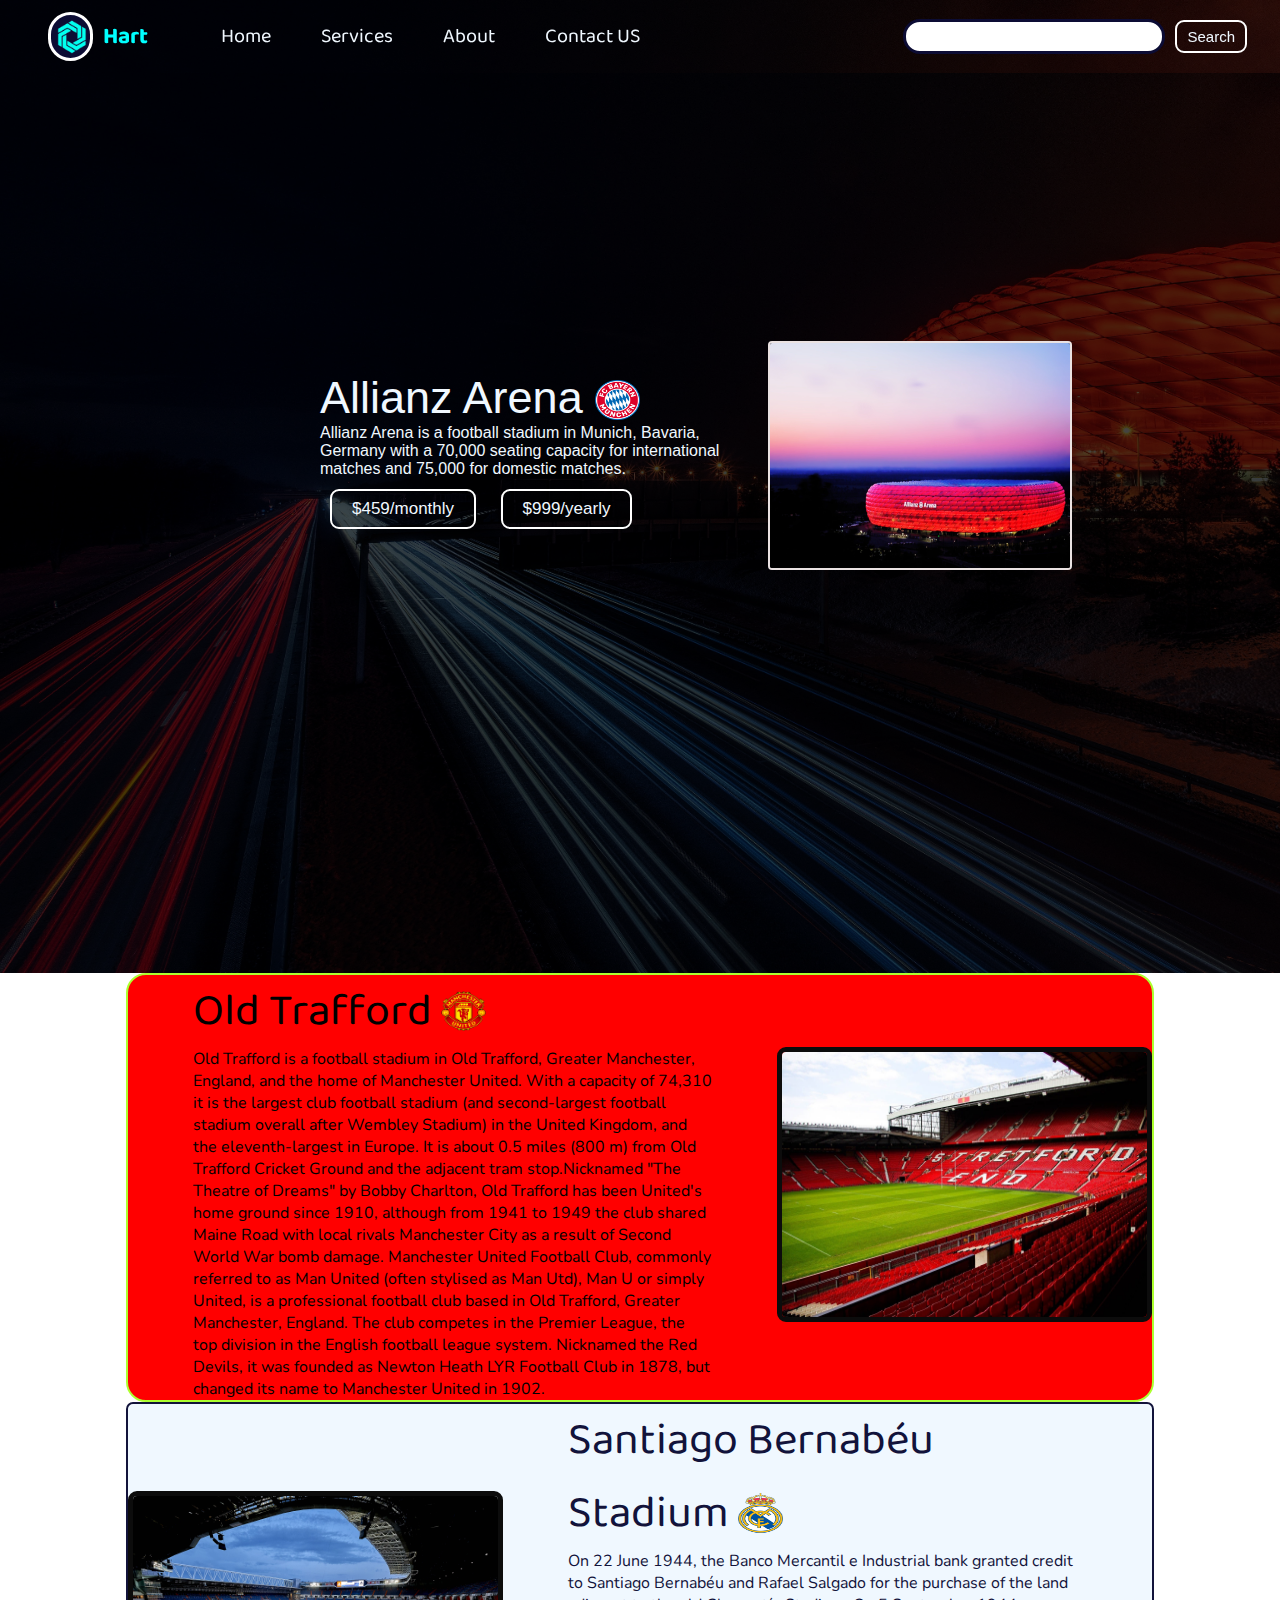
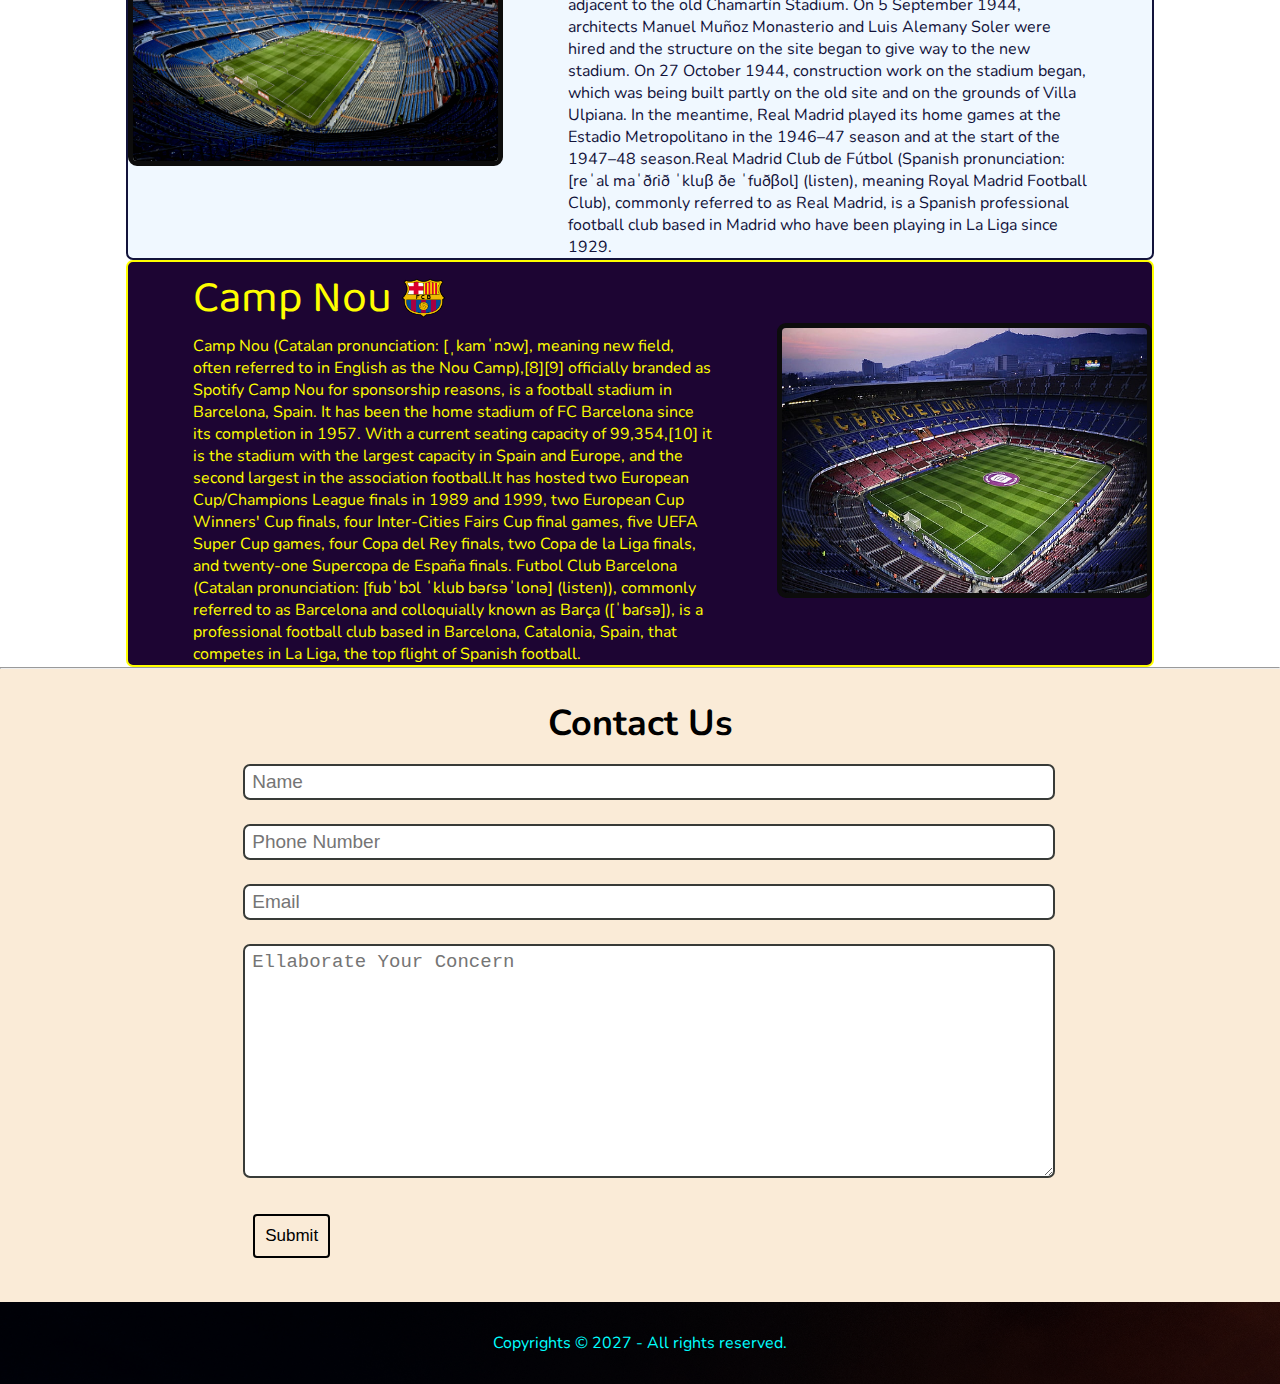
<file: index.html>
<!DOCTYPE html>
<html lang="en">

<head>
    <meta charset="UTF-8">
    <meta http-equiv="X-UA-Compatible" content="IE=edge">
    <meta name="viewport" content="width=device-width, initial-scale=1.0">
    <title>We-Educate "Spread the Knowledge</title>
    <link rel="stylesheet" href="go.css">
</head>

<body>

    <nav class="navbar cover h-nav-resp">
      <div class="logo"><img src="logo-removebg-preview (1).png" alt="logo "><h3>Hart</h3></div>
        <ul class="navList s-class-resp">
            
            <li><a href="#home">Home</a></li>
            <li><a href="#servies">Services</a></li>
            <li><a href="#about">About</a></li>
            <li><a href="#contact">Contact US</a></li>
        </ul>
        <div class="rightNav s-class-resp">
            <input type="search" name="search" id="search">
            <button class="btn btn-sm">Search</button>
        </div>

        <div class="burger">
          <div class="line"></div>
          <div class="line"></div>
          <div class="line"></div>
        </div>
    </nav>

    <section class="cover firstPart">
        <div class="box-main">

            <div class="firstHalf">
             <p class="text-big">Allianz Arena
                <img class="club" src="bay.png" alt="bayern">
             </p>
             <p class="text-small">Allianz Arena is a football stadium in Munich, Bavaria, Germany with a 70,000 seating capacity for international matches and 75,000 for domestic matches. </p>
             <div class="buttons">
                <button class="btn">$459/monthly</button>
                <button class="btn">$999/yearly</button>
             </div>
            </div>



            <div class="secondHalf">
                <img class="ptp" src="baa.jpg" alt="laptop">
            </div>
        </div>
    </section>


    <section class="section man">
    <div class="paras">
      <p class="sectionTag text-big">Old Trafford
        <img class="club" src="mun.png" alt="mun">
      </p>
      <p class="sectionSUb text-small">Old Trafford is a football stadium in Old Trafford, Greater Manchester, England, and the home of Manchester United. With a capacity of 74,310 it is the largest club football stadium (and second-largest football stadium overall after Wembley Stadium) in the United Kingdom, and the eleventh-largest in Europe. It is about 0.5 miles (800 m) from Old Trafford Cricket Ground and the adjacent tram stop.Nicknamed "The Theatre of Dreams" by Bobby Charlton, Old Trafford has been United's home ground since 1910, although from 1941 to 1949 the club shared Maine Road with local rivals Manchester City as a result of Second World War bomb damage. Manchester United Football Club, commonly referred to as Man United (often stylised as Man Utd), Man U or simply United, is a professional football club based in Old Trafford, Greater Manchester, England. The club competes in the Premier League, the top division in the English football league system. Nicknamed the Red Devils, it was founded as Newton Heath LYR Football Club in 1878, but changed its name to Manchester United in 1902.

      </p>
    </div>
      <div class="thumnail">
        <img src="old.jpg" alt="house" class="floor">
      </div>

    </section>

    <section class="section-left rma">
        
    
        <div class="paras">
          <p class="sectionTag text-big">Santiago Bernabéu Stadium
            <img class="club" src="gg.png" alt="rma">
          </p>
          <p class="sectionSUb text-small">On 22 June 1944, the Banco Mercantil e Industrial bank granted credit to Santiago Bernabéu and Rafael Salgado for the purchase of the land adjacent to the old Chamartín Stadium. On 5 September 1944, architects Manuel Muñoz Monasterio and Luis Alemany Soler were hired and the structure on the site began to give way to the new stadium. On 27 October 1944, construction work on the stadium began, which was being built partly on the old site and on the grounds of Villa Ulpiana. In the meantime, Real Madrid played its home games at the Estadio Metropolitano in the 1946–47 season and at the start of the 1947–48 season.Real Madrid Club de Fútbol (Spanish pronunciation: [reˈal maˈðɾið ˈkluβ ðe ˈfuðβol] (listen), meaning Royal Madrid Football Club), commonly referred to as Real Madrid, is a Spanish professional football club based in Madrid who have been playing in La Liga since 1929. 

           
          </p>
        </div>
        <div class="thumnail">
            <img src="sb.jpg" alt="house" class="floor">
          </div>
         
        </section>


        <section class="section fcb">
            <div class="paras">
              <p class="sectionTag text-big">Camp Nou 
                <img class="club" src="fc.png" alt="fcb">
              </p>
              <p class="sectionSUb text-small">Camp Nou (Catalan pronunciation: [ˌkamˈnɔw], meaning new field, often referred to in English as the Nou Camp),[8][9] officially branded as Spotify Camp Nou for sponsorship reasons, is a football stadium in Barcelona, Spain. It has been the home stadium of FC Barcelona since its completion in 1957. With a current seating capacity of 99,354,[10] it is the stadium with the largest capacity in Spain and Europe, and the second largest in the association football.It has hosted two European Cup/Champions League finals in 1989 and 1999, two European Cup Winners' Cup finals, four Inter-Cities Fairs Cup final games, five UEFA Super Cup games, four Copa del Rey finals, two Copa de la Liga finals, and twenty-one Supercopa de España finals.
                Futbol Club Barcelona (Catalan pronunciation: [fubˈbɔl ˈklub bəɾsəˈlonə] (listen)), commonly referred to as Barcelona and colloquially known as Barça ([ˈbaɾsə]), is a professional football club based in Barcelona, Catalonia, Spain, that competes in La Liga, the top flight of Spanish football. 
              </p>
            </div>
              <div class="thumnail">
                <img src="fcb.jpg" alt="house" class="floor">
              </div>
        
            </section>


            <hr>
            <section class="contact">

                <h2 class="textcontent">Contact Us</h2>

                <div class="form">
                    <input class="form-input" type="text" name="name" id="name" placeholder="Name">
                    <input class="form-input" type="tel" name="Phone" id="name" placeholder="Phone Number">
                    <input class="form-input"  type="email" name="email" id="name" placeholder="Email">
                    <textarea class="form-input"  id="text" cols="30" rows="10" placeholder="Ellaborate Your Concern"></textarea>

                    <button class="btn btn-dark">Submit</button>
                    
                </div>

            </section>

            <footer>
                <p class="text-footer cover">
                    Copyrights &copy; 2027 - All rights reserved.
                </p>
                
            </footer>

<script src="fcb.js" ></script>
</body>

</html>
</file>
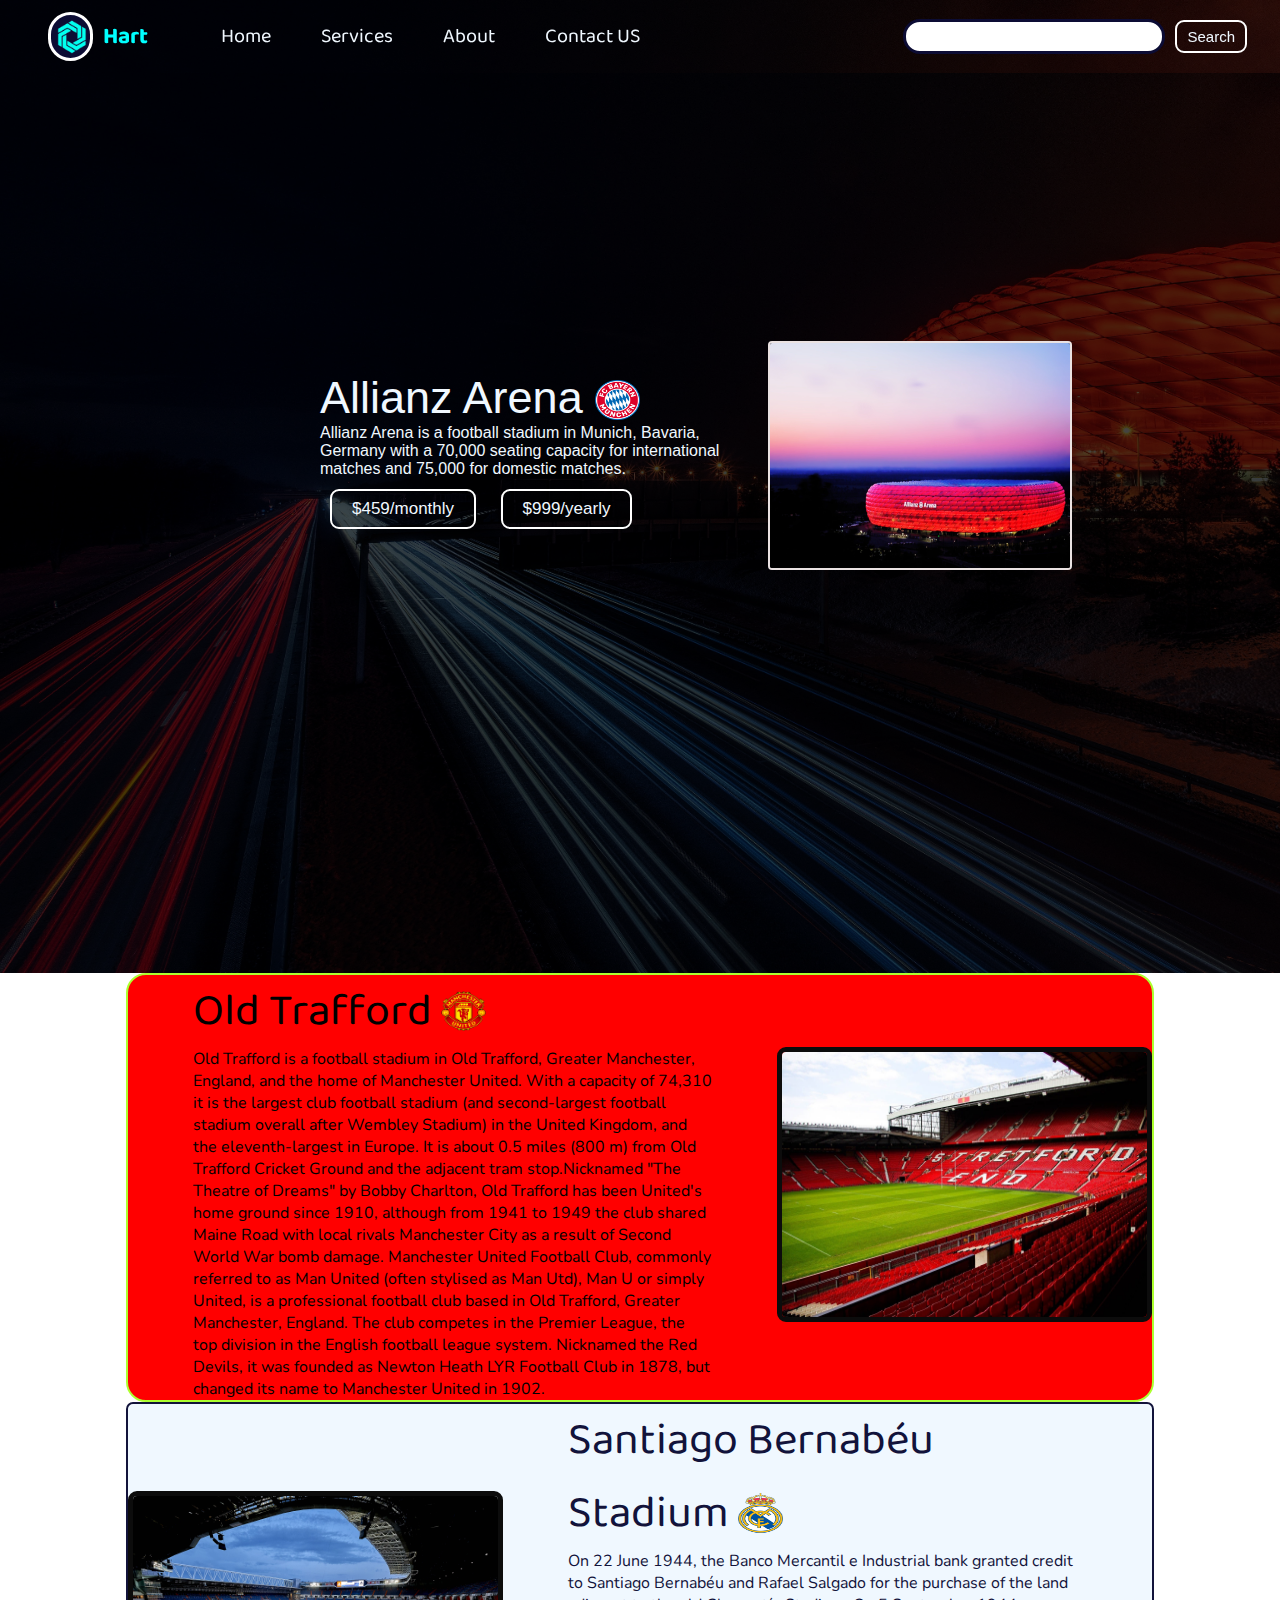
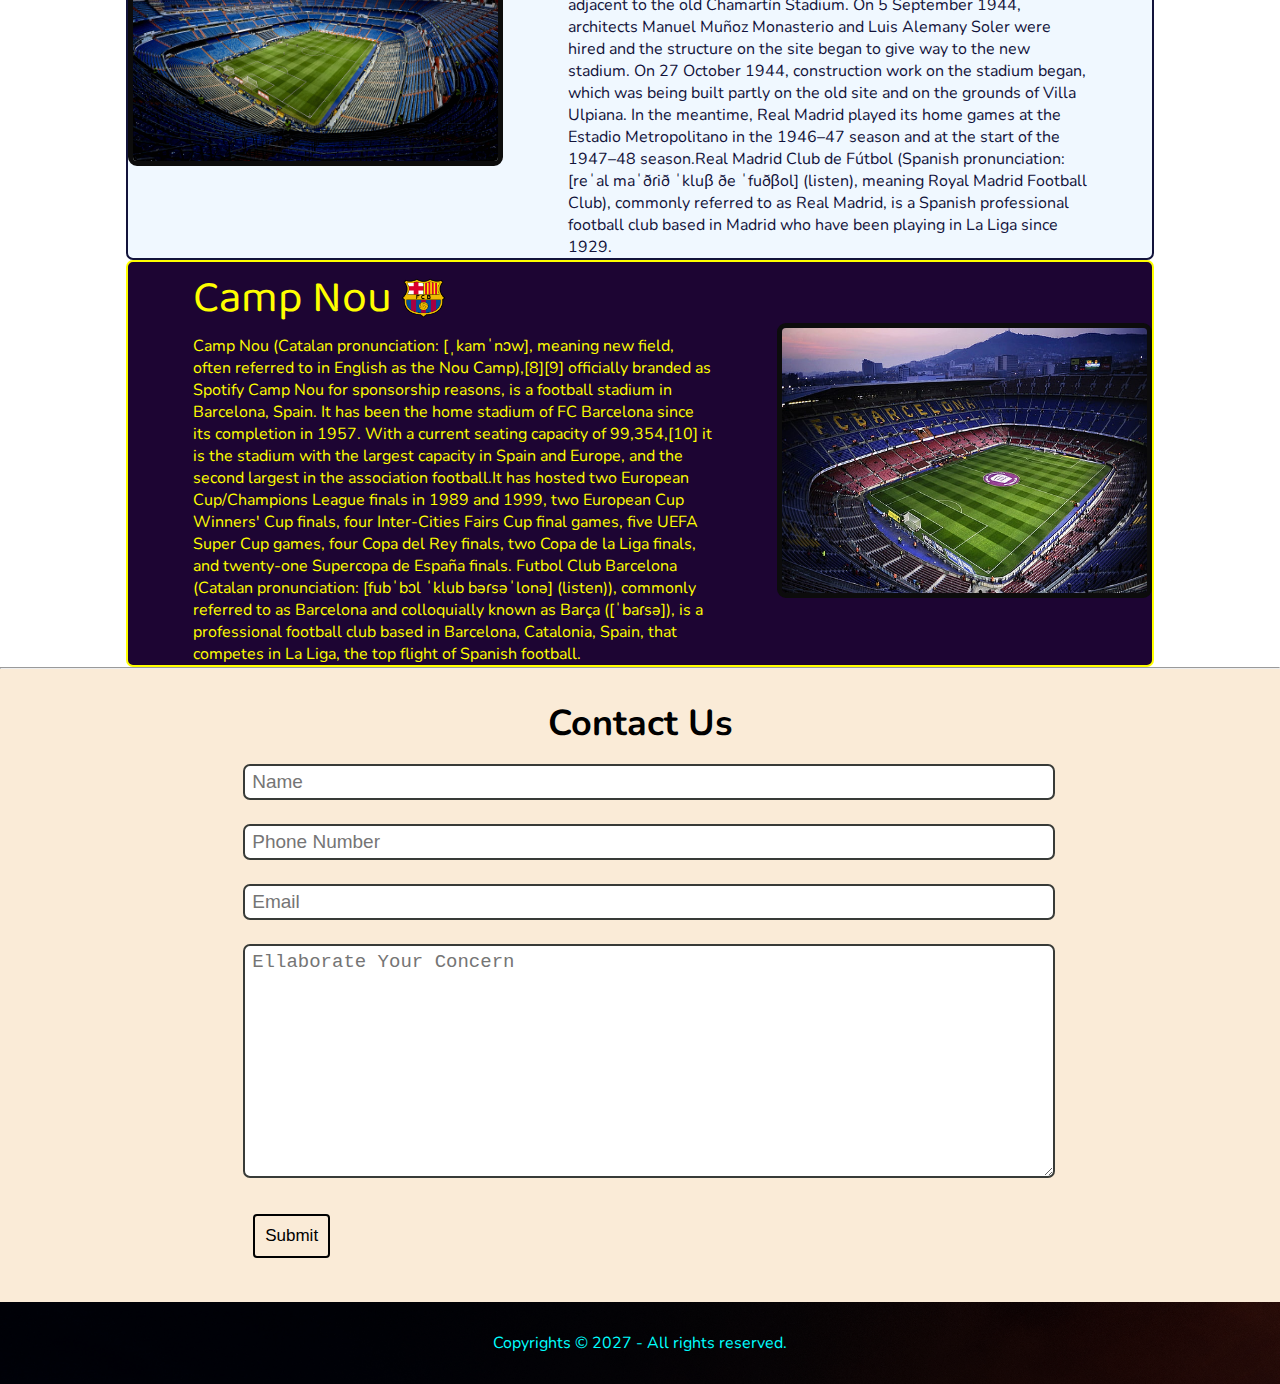
<file: gate.html>
<!DOCTYPE html>
<html lang="en">

<head>
    <meta charset="UTF-8">
    <meta http-equiv="X-UA-Compatible" content="IE=edge">
    <meta name="viewport" content="width=device-width, initial-scale=1.0">
    <title>We-Educate "Spread the Knowledge</title>
    <link rel="stylesheet" href="go.css">
</head>

<body>

    <nav class="navbar cover h-nav-resp">
      <div class="logo"><img src="logo-removebg-preview (1).png" alt="logo "><h3>Hart</h3></div>
        <ul class="navList s-class-resp">
            
            <li><a href="#home">Home</a></li>
            <li><a href="#servies">Services</a></li>
            <li><a href="#about">About</a></li>
            <li><a href="#contact">Contact US</a></li>
        </ul>
        <div class="rightNav s-class-resp">
            <input type="search" name="search" id="search">
            <button class="btn btn-sm">Search</button>
        </div>

        <div class="burger">
          <div class="line"></div>
          <div class="line"></div>
          <div class="line"></div>
        </div>
    </nav>

    <section class="cover firstPart">
        <div class="box-main">

            <div class="firstHalf">
             <p class="text-big">Allianz Arena
                <img class="club" src="bay.png" alt="bayern">
             </p>
             <p class="text-small">Allianz Arena is a football stadium in Munich, Bavaria, Germany with a 70,000 seating capacity for international matches and 75,000 for domestic matches. </p>
             <div class="buttons">
                <button class="btn">$459/monthly</button>
                <button class="btn">$999/yearly</button>
             </div>
            </div>



            <div class="secondHalf">
                <img class="ptp" src="baa.jpg" alt="laptop">
            </div>
        </div>
    </section>


    <section class="section man">
    <div class="paras">
      <p class="sectionTag text-big">Old Trafford
        <img class="club" src="mun.png" alt="mun">
      </p>
      <p class="sectionSUb text-small">Old Trafford is a football stadium in Old Trafford, Greater Manchester, England, and the home of Manchester United. With a capacity of 74,310 it is the largest club football stadium (and second-largest football stadium overall after Wembley Stadium) in the United Kingdom, and the eleventh-largest in Europe. It is about 0.5 miles (800 m) from Old Trafford Cricket Ground and the adjacent tram stop.Nicknamed "The Theatre of Dreams" by Bobby Charlton, Old Trafford has been United's home ground since 1910, although from 1941 to 1949 the club shared Maine Road with local rivals Manchester City as a result of Second World War bomb damage. Manchester United Football Club, commonly referred to as Man United (often stylised as Man Utd), Man U or simply United, is a professional football club based in Old Trafford, Greater Manchester, England. The club competes in the Premier League, the top division in the English football league system. Nicknamed the Red Devils, it was founded as Newton Heath LYR Football Club in 1878, but changed its name to Manchester United in 1902.

      </p>
    </div>
      <div class="thumnail">
        <img src="old.jpg" alt="house" class="floor">
      </div>

    </section>

    <section class="section-left rma">
        
    
        <div class="paras">
          <p class="sectionTag text-big">Santiago Bernabéu Stadium
            <img class="club" src="gg.png" alt="rma">
          </p>
          <p class="sectionSUb text-small">On 22 June 1944, the Banco Mercantil e Industrial bank granted credit to Santiago Bernabéu and Rafael Salgado for the purchase of the land adjacent to the old Chamartín Stadium. On 5 September 1944, architects Manuel Muñoz Monasterio and Luis Alemany Soler were hired and the structure on the site began to give way to the new stadium. On 27 October 1944, construction work on the stadium began, which was being built partly on the old site and on the grounds of Villa Ulpiana. In the meantime, Real Madrid played its home games at the Estadio Metropolitano in the 1946–47 season and at the start of the 1947–48 season.Real Madrid Club de Fútbol (Spanish pronunciation: [reˈal maˈðɾið ˈkluβ ðe ˈfuðβol] (listen), meaning Royal Madrid Football Club), commonly referred to as Real Madrid, is a Spanish professional football club based in Madrid who have been playing in La Liga since 1929. 

           
          </p>
        </div>
        <div class="thumnail">
            <img src="sb.jpg" alt="house" class="floor">
          </div>
         
        </section>


        <section class="section fcb">
            <div class="paras">
              <p class="sectionTag text-big">Camp Nou 
                <img class="club" src="fc.png" alt="fcb">
              </p>
              <p class="sectionSUb text-small">Camp Nou (Catalan pronunciation: [ˌkamˈnɔw], meaning new field, often referred to in English as the Nou Camp),[8][9] officially branded as Spotify Camp Nou for sponsorship reasons, is a football stadium in Barcelona, Spain. It has been the home stadium of FC Barcelona since its completion in 1957. With a current seating capacity of 99,354,[10] it is the stadium with the largest capacity in Spain and Europe, and the second largest in the association football.It has hosted two European Cup/Champions League finals in 1989 and 1999, two European Cup Winners' Cup finals, four Inter-Cities Fairs Cup final games, five UEFA Super Cup games, four Copa del Rey finals, two Copa de la Liga finals, and twenty-one Supercopa de España finals.
                Futbol Club Barcelona (Catalan pronunciation: [fubˈbɔl ˈklub bəɾsəˈlonə] (listen)), commonly referred to as Barcelona and colloquially known as Barça ([ˈbaɾsə]), is a professional football club based in Barcelona, Catalonia, Spain, that competes in La Liga, the top flight of Spanish football. 
              </p>
            </div>
              <div class="thumnail">
                <img src="fcb.jpg" alt="house" class="floor">
              </div>
        
            </section>


            <hr>
            <section class="contact">

                <h2 class="textcontent">Contact Us</h2>

                <div class="form">
                    <input class="form-input" type="text" name="name" id="name" placeholder="Name">
                    <input class="form-input" type="tel" name="Phone" id="name" placeholder="Phone Number">
                    <input class="form-input"  type="email" name="email" id="name" placeholder="Email">
                    <textarea class="form-input"  id="text" cols="30" rows="10" placeholder="Ellaborate Your Concern"></textarea>

                    <button class="btn btn-dark">Submit</button>
                    
                </div>

            </section>

            <footer>
                <p class="text-footer cover">
                    Copyrights &copy; 2027 - All rights reserved.
                </p>
                
            </footer>

<script src="fcb.js" ></script>
</body>

</html>
</file>
<file: go.css>
@import url('https://fonts.googleapis.com/css2?family=Baloo+Bhai+2:wght@500&family=Bruno+Ace+SC&family=Nunito&display=swap');

*{
    padding: 0;
    margin: 0;
}
.navbar{
    display: flex;
    align-items: center;
    justify-content: center;
    position: sticky;
    top: 0;
    cursor: pointer;
}
.logo{
    width: 20%;
    display: flex;
    justify-content: center;
    align-items: center;
}
.logo img{
    width: 20%;
    border: 3px solid white;
    border-radius: 48px;
    background-color: rgb(12, 12, 52);
}

.navList{
    width: 70%;
    display: flex;
    
    align-items: center;

}
.navList li{
    list-style: none;
    padding: 20px 25px;
}
.navList a{
    text-decoration: none;
    color: aliceblue;
    font-size: 20px;
    font-family: 'Baloo Bhai 2', cursive;

}
.rightNav{
    width: 30%;
    text-align: right;
    display: flex;
    justify-content: flex-end;
    padding: 0px 23px;
}
.navList li a:hover{
    color: aqua;
}
#search{
    padding: 0px 12px;
    font-size: 18px;
    border: 3px solid rgb(12, 12, 52);
    border-radius: 17px; 
}
.cover{
    background: rgba(0, 0, 0, 0.7) url(bayen.jpg);
    background-size: cover;
    background-blend-mode: darken;
}
.firstPart{
    height: 100vh;
}
.box-main{
    display: flex;
    justify-content: center;
    align-items: center;
    color: aliceblue;
    font-family: 'Segoe UI', Tahoma, Geneva, Verdana, sans-serif;
    max-width: 50%;
    margin: auto;
    height: 85%;


    
}
.firstHalf{
    width: 80%;
    display: flex;
    justify-content: center;
    flex-direction: column;

}
.secondHalf{
    width: 30%;
    

}
.ptp{
    width: 300px;
    height: 25vh;
    border: 2px solid rgb(234, 226, 226);
    border-radius: 4px;
    margin: auto;
    display: block;
}
h3{
    padding-left: 10px;
    color: aqua;
    font-size: 23px;
    font-family: 'Baloo Bhai 2', cursive;
}
/* .secondHalf img{
    width: 70%;
    height: 24vh;
    border: 4px solid rgb(234, 226, 226);
    
    margin: auto;
    display: block;
} */


.text-big{
    font-size: 45px;
}
.text-small{
    font-size: 16px;
}
.btn{
    font-size: 15px;
    border: 2px solid white;
    border-radius: 9px;
    margin: 1px 10px;
    padding: 8px 20px;
    background: none;
    color: aliceblue;
    cursor: pointer;
    font-family: 'Segoe UI', Tahoma, Geneva, Verdana, sans-serif;
    font-size: 17px;
} 
.buttons{
    padding: 10px 0px;
}
.btn-sm{
    padding: 6px 10px;
    vertical-align: middle;
    font-size: 15px;
}
.btn-dark{
    color: black;
    border: 2px solid black;
    border-radius: 4px;
    padding: 10px ;
    margin-top: 20px;
}

/* sec right */

.section{
    display: flex;
    justify-content: space-evenly;
    align-items: center;
    max-width: 80%;
    margin: auto;
    font-family: 'Baloo Bhai 2', cursive;
font-family: 'Bruno Ace SC', cursive;
font-family: 'Nunito', sans-serif;
}
.floor{
    height: 265px;
    width: 365px;
    border: 5px solid rgb(12, 12, 12);
    border-radius: 9px;
    
}
.paras{
    padding: 0 65px;
}
.section-left{
    
    display: flex;
    align-items: center;
    justify-content: space-evenly;
    flex-direction: row-reverse;
    max-width: 80%;
    margin: auto;
font-family: 'Bruno Ace SC', cursive;
font-family: 'Nunito', sans-serif;
}

.sectionTag{
    font-family: 'Baloo Bhai 2', cursive;
    
}
.club{
    width: 45px;
    height: 40px;
    
    margin-bottom: -7px;
}
.man{
    background-color: red;
    color: black;
    border: 2px solid greenyellow;
    border-radius: 20px;
}
.rma{
    background-color: aliceblue;
    color: rgb(18, 19, 59);
    border: 2px solid rgb(18, 19, 59);
    border-radius: 7px;
    
}
.fcb{
    background-color: rgb(29, 5, 51);
    color: yellow;
    border: 2px solid yellow;
    border-radius: 7px;
}

/* footer */


.contact{
    background-color: antiquewhite;
    height: 633px;
}

.textcontent{
    text-align: center;
    padding-top: 30px;
    font-family: 'Bruno Ace SC', cursive;
font-family: 'Nunito', sans-serif;
font-size: 36px;
}
.form{
    max-width: 62%;
    margin: 4px auto;
}
.form-input{
    padding: 5px 7px;
    border: 2px solid rgb(56, 59, 56);
    border-radius: 7px;
    width: 100%;
    font-size: 19px;
    margin:12px 0;
}
.text-footer{
    text-align: center;
    padding: 30px 0;
    font-family: 'Bruno Ace SC', cursive;
font-family: 'Nunito', sans-serif;
color: aqua;
}

.burger{
    display: none;
    position: absolute;
    cursor: pointer;
    right: 5%;
    top: 15px;

}
.line{
    width: 33px;
    height: 4px;
    background-color: white;
    margin: 5px 3px;
}



@media screen and (max-width:1140px){
    .navList{
        flex-direction: column;
    }
    .navbar{
        height: 430px;
        flex-direction: column;
        transition: all 0.3s ease-out;
    }
    .rightNav{
        text-align: center;
        flex-direction: column;
        
    }
    #search{
        width: 100%;
    }
    .burger{
        display: block;
    }
    .h-nav-resp{
        height: 72px;
    }
    .s-class-resp{
        opacity: 0;
    }
    

    .box-main{
        flex-direction: column-reverse;
        max-width: 100%;
    }
    .text-big{
        text-align: center;
    }
    .text-small{
        text-align: center;
    }
    .section{
        flex-direction: column-reverse;
        padding: 20px;
    }
    .section-left{
        flex-direction: column-reverse;
      padding: 20px;
    }
    .buttons{
        text-align: center;
    }
    .ptp{
        height: 150px;
        width: 200px;
    }
    .logo{position: absolute;
        cursor: pointer;
        left: 2%;
        top: 15px;
        width: 120px;
        height: auto;

    }
    h3{
        padding-left: 10px;
        color: aqua; 
        font-size: 23px;
        font-family: 'Baloo Bhai 2', cursive;
    }
    
}
</file>
